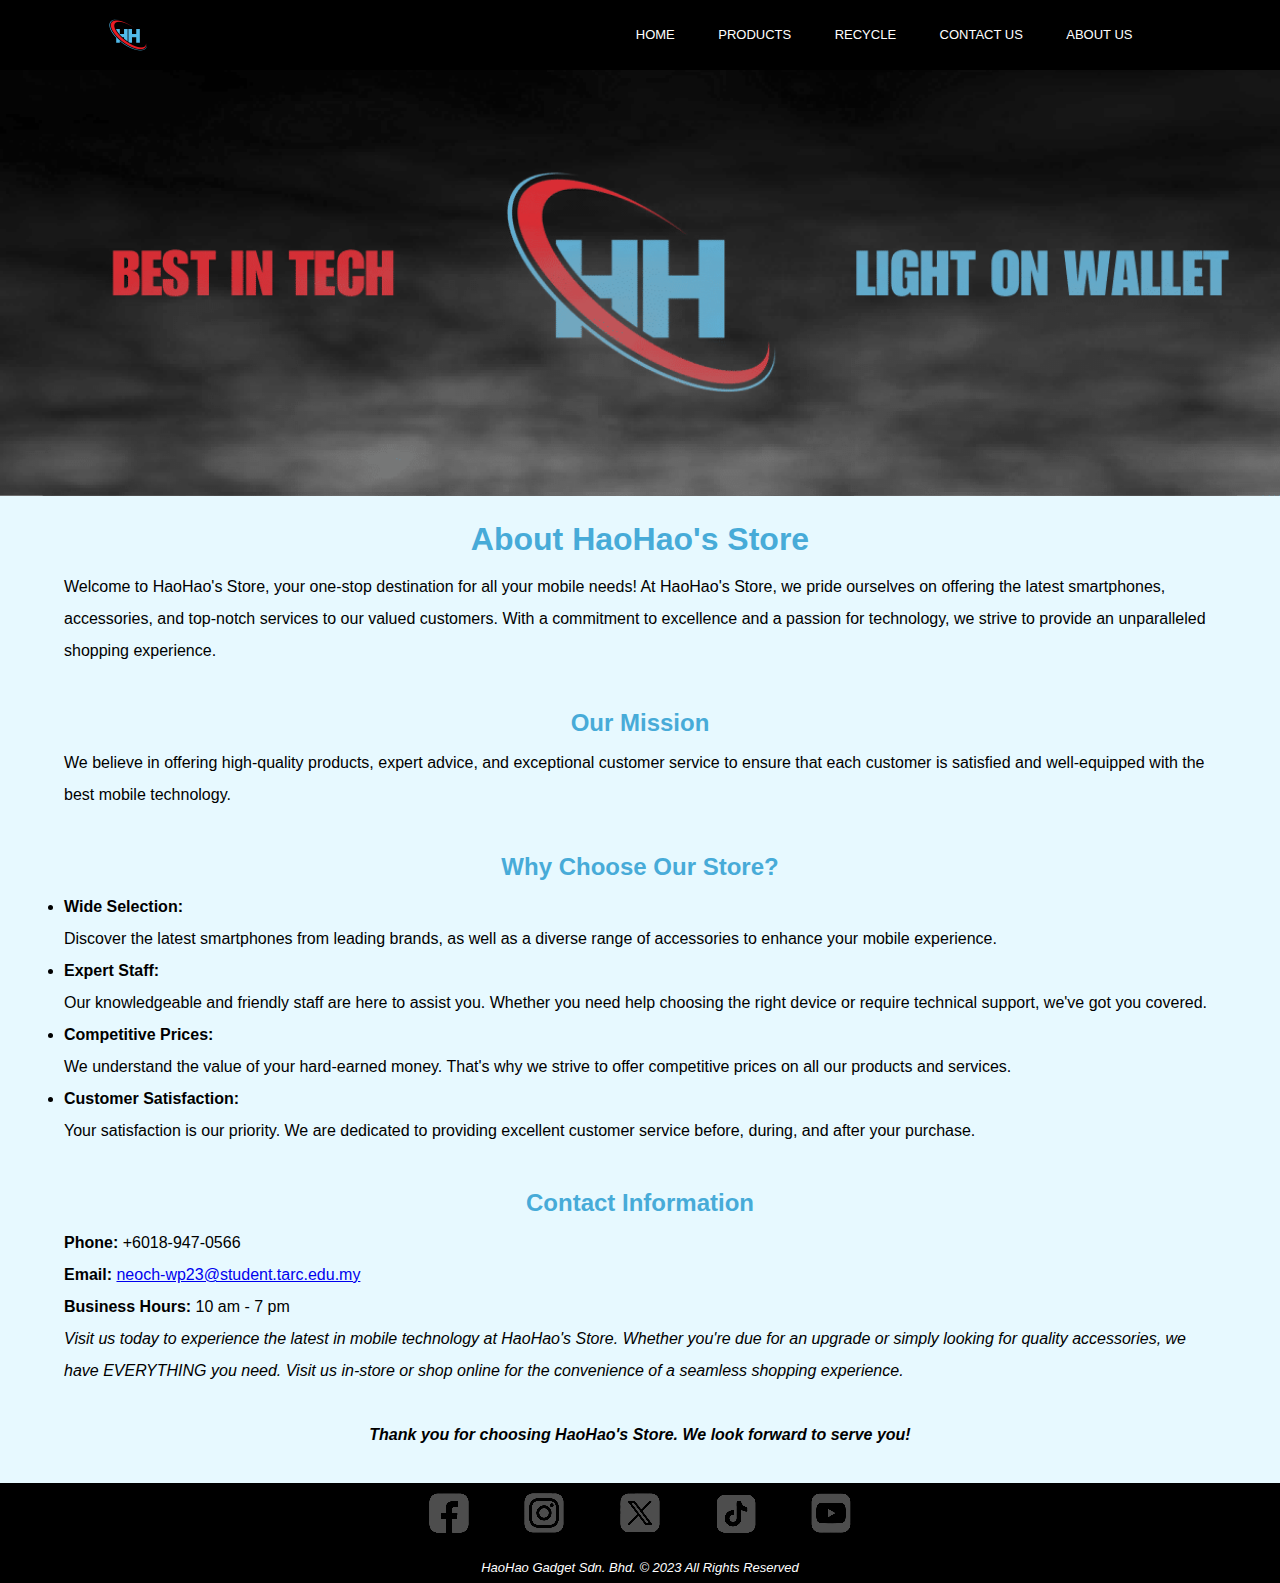
<file: about.html>
<!DOCTYPE html>
<html lang="en">
<head>
    <meta charset="utf-8">
    <meta name="viewport" content="width=device-width, initial-scale=1">
    <title>HaoHao's Store | About Us</title>
    <link rel="icon" type="image/x-icon" href="media/favicon.ico">
    <link rel="stylesheet" href="style.css">
    <link rel="stylesheet" href="about.css">
</head>

<body>
    <nav>
        <div class="navbar-bg">
            <div class="navbar">
                <div class="logo">
                    <a href="index.html">
                        <img src="media/logo.jpg" alt="HaoHao Store logo">
                    </a>
                </div>
                <div class="hscrollmenu">
                    <a href="index.html">Home</a>
                    <a href="products.html">Products</a>
                    <a href="recycle.html">Recycle</a>
                    <a href="contact.html">Contact Us</a>
                    <a href="about.html">About Us</a>
                </div>
            </div>
        </div>
    </nav>

    <header class="fadeIn">
        <img src="media/bannerhaohao.png" alt="Best in Tech, Light on Wallet">
    </header>

    <main class="fadeIn">
        <div class="wrapper">
                <h1 class="about">
                    About HaoHao's Store
                </h1>
                <p>
                    Welcome to HaoHao's Store, 
                    your one-stop destination for all your mobile needs! 
                    At HaoHao's Store, we pride ourselves on offering the latest smartphones, accessories, 
                    and top-notch services to our valued customers. 
                    With a commitment to excellence and a passion for technology, 
                    we strive to provide an unparalleled shopping experience.
                </p>
                <br>

                <h2 class="about">Our Mission</h2>
                <p>
                    We believe in offering high-quality products, expert advice, 
                    and exceptional customer service to ensure that each customer is satisfied 
                    and well-equipped with the best mobile technology.
                </p>
                <br>

                <h2 class="about">Why Choose Our Store?</h2>
                <ul>
                    <li>
                        <strong>Wide Selection: </strong><br>
                        Discover the latest smartphones from leading brands, 
                        as well as a diverse range of accessories to enhance your mobile experience.
                    </li>
                    <li>
                        <strong>Expert Staff: </strong><br>
                        Our knowledgeable and friendly staff are here to assist you. 
                        Whether you need help choosing the right device or require technical support, we've got you covered.
                    </li>
                    <li>
                        <strong>Competitive Prices: </strong><br>
                        We understand the value of your hard-earned money. 
                        That's why we strive to offer competitive prices on all our products and services.
                    </li>
                    <li>
                        <strong>Customer Satisfaction: </strong><br>
                        Your satisfaction is our priority. 
                        We are dedicated to providing excellent customer service before, during, and after your purchase.
                    </li>
                </ul>
                <br>

                <h2 class="about">Contact Information</h2>
                <address>
                    <strong>Phone:</strong> +6018-947-0566
                    <br>
                    <strong>Email:</strong> <a href="mailto:neoch-wp23@student.tarc.edu.my">neoch-wp23@student.tarc.edu.my</a>
                    <br>
                    <strong>Business Hours:</strong> 10 am - 7 pm
                </address>

                <p><em>
                    Visit us today to experience the latest in mobile technology at HaoHao's Store. 
                    Whether you're due for an upgrade or simply looking for quality accessories, 
                    we have EVERYTHING you need. 
                    Visit us in-store or shop online for the convenience of a seamless shopping experience.
                </em></p>
                <br>

                <p class="about">
                    <b><i>Thank you for choosing HaoHao's Store. We look forward to serve you!</i></b>
                </p>
            </div>
    </main>

    <footer>
        <ul>
            <li><a href="https://www.facebook.com/">
                <img src="media/socialfacebook.jpg" alt="Facebook">
            </a></li>
            <li><a href="https://www.instagram.com/">
                <img src="media/socialinstagram.jpg" alt="Instagram">
            </a></li>
            <li><a href="https://x.com/">
                <img src="media/socialx.jpg" alt="X">
            </a></li>
            <li><a href="https://www.tiktok.com/">
                <img src="media/socialtiktok.jpg" alt="TikTok">
            </a></li>
            <li><a href="https://www.youtube.com/">
                <img src="media/socialyoutube.jpg" alt="YouTube">
            </a></li>
        </ul>
        HaoHao Gadget Sdn. Bhd. &copy; 2023 All Rights Reserved
    </footer>
</body>
</html>
</file>
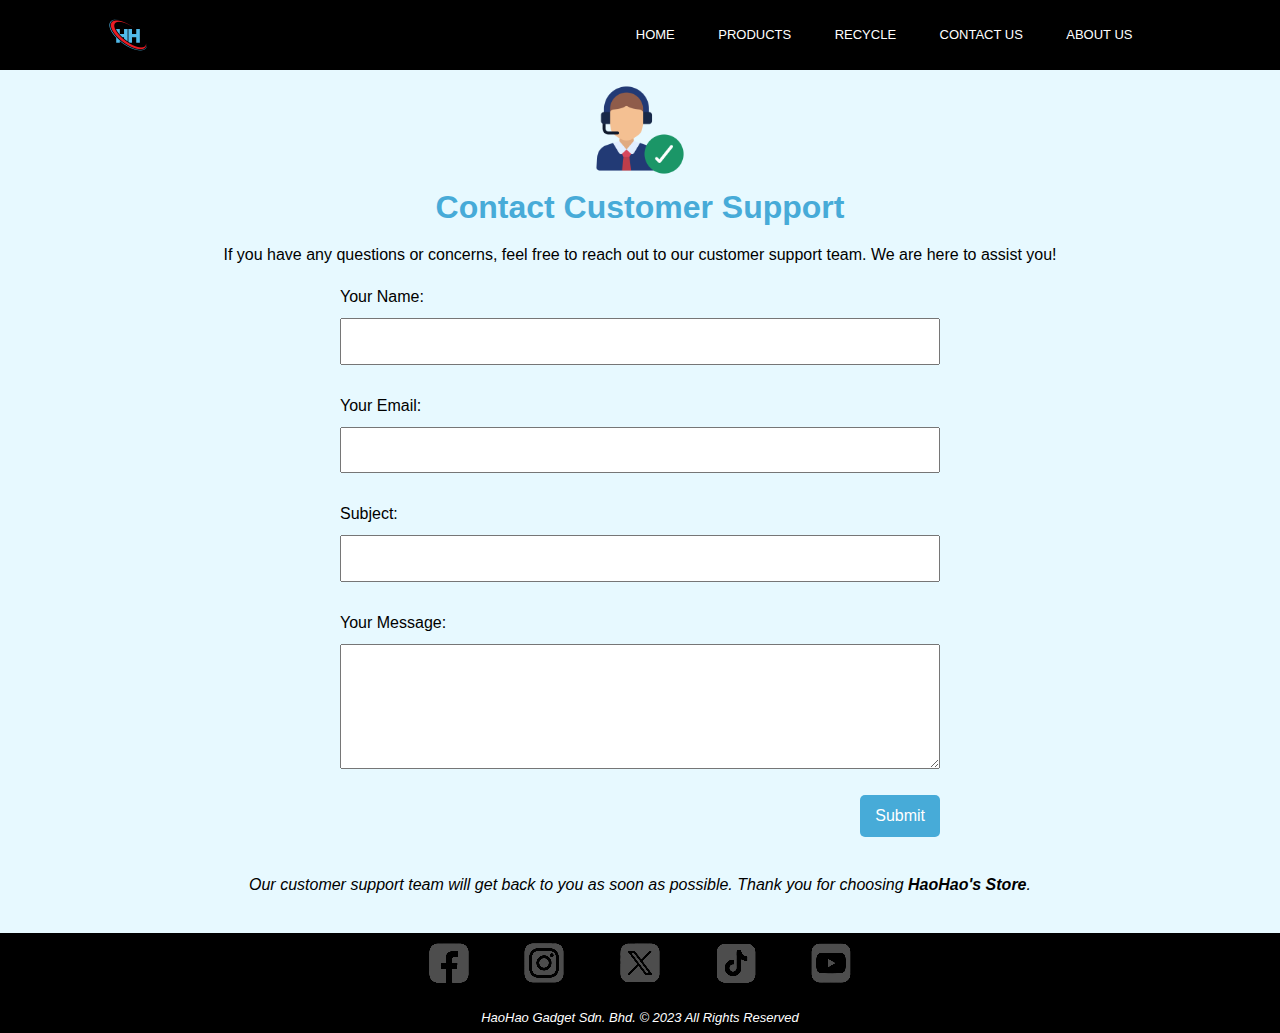
<file: contact.html>
<!DOCTYPE html>
<html lang="en">
<head>
    <meta charset="UTF-8">
    <meta name="viewport" content="width=device-width, initial-scale=1.0">
    <title>HaoHao's Store | Contact</title>
    <link rel="icon" type="image/x-icon" href="media/favicon.ico">
    <link rel="stylesheet" href="style.css">
    <link rel="stylesheet" href="contact.css">
</head>

<body>
    <nav>
        <div class="navbar-bg">
            <div class="navbar">
                <div class="logo">
                    <a href="index.html">
                        <img src="media/logo.jpg" alt="HaoHao Store logo">
                    </a>
                </div>
                <div class="hscrollmenu">
                    <a href="index.html">Home</a>
                    <a href="products.html">Products</a>
                    <a href="recycle.html">Recycle</a>
                    <a href="contact.html">Contact Us</a>
                    <a href="about.html">About Us</a>
                </div>
            </div>
        </div>
    </nav>

    <header class="fadeIn">
        <img src="media/customersupport.png" alt="Customer Support" class="contactimg">
    </header>

    <main class="fadeIn">
        <div class="wrapper">
            <h1>Contact Customer Support</h1>
            <p>
                If you have any questions or concerns, feel free to reach out to our customer support team. 
                We are here to assist you!
            </p>

            <form>
                <label for="name">Your Name:</label>
                <input type="text" id="name" name="name" required>

                <label for="email">Your Email:</label>
                <input type="email" id="email" name="email" required>

                <label for="subject">Subject:</label>
                <input type="text" id="subject" name="subject" required>

                <label for="message">Your Message:</label>
                <textarea id="message" name="message" rows="4" required></textarea>

                <button type="submit" class="submitbutton" onclick="checkMessage()">Submit</button>
                <script src="alert.js"></script>
            </form>

            <br>
            <p><i>
                Our customer support team will get back to you as soon as possible. 
                Thank you for choosing <strong>HaoHao's Store</strong>.
            </i></p>
        </div> 
    </main>

    <footer>
        <ul>
            <li><a href="https://www.facebook.com/">
                <img src="media/socialfacebook.jpg" alt="Facebook">
            </a></li>
            <li><a href="https://www.instagram.com/">
                <img src="media/socialinstagram.jpg" alt="Instagram">
            </a></li>
            <li><a href="https://x.com/">
                <img src="media/socialx.jpg" alt="X">
            </a></li>
            <li><a href="https://www.tiktok.com/">
                <img src="media/socialtiktok.jpg" alt="TikTok">
            </a></li>
            <li><a href="https://www.youtube.com/">
                <img src="media/socialyoutube.jpg" alt="YouTube">
            </a></li>
        </ul>
        HaoHao Gadget Sdn. Bhd. &copy; 2023 All Rights Reserved
    </footer>
</body>
</html>
</file>
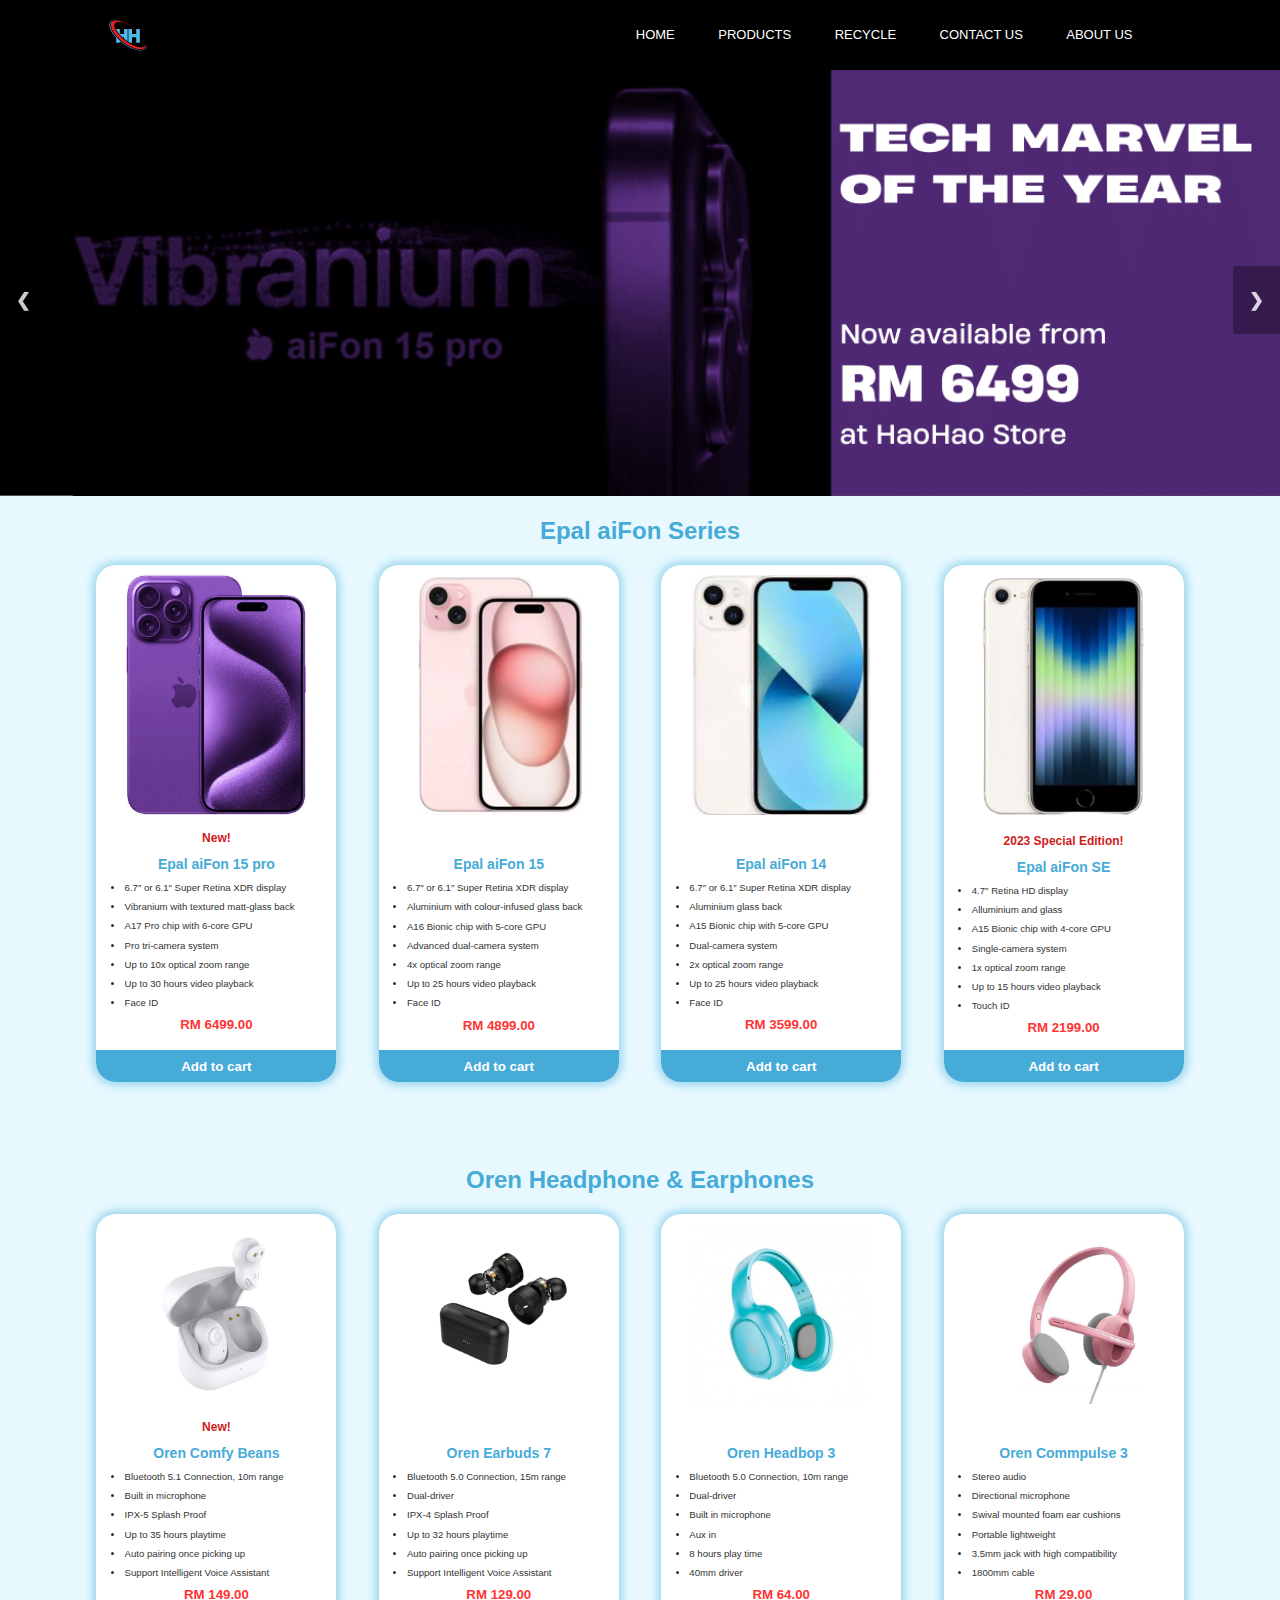
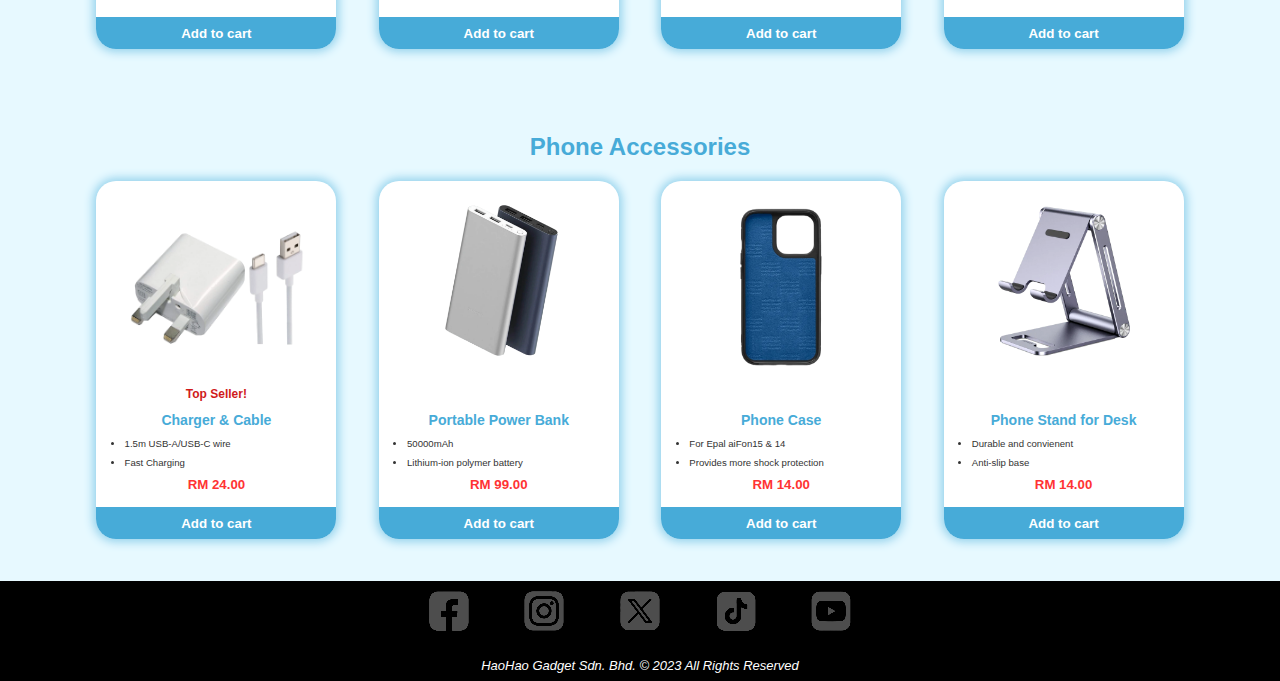
<file: products.html>
<!DOCTYPE html>
<html lang="en">
<head>
    <meta charset="utf-8">
    <meta name="viewport" content="width=device-width, initial-scale=1">
    <title>HaoHao's Store | Products</title>
    <link rel="icon" type="image/x-icon" href="media/favicon.ico">
    <link rel="stylesheet" href="style.css">
    <link rel="stylesheet" href="products.css">
</head>

<body>
    <nav>
        <div class="navbar-bg">
            <div class="navbar">
                <div class="logo">
                    <a href="index.html">
                        <img src="media/logo.jpg" alt="HaoHao Store logo">
                    </a>
                </div>
                <div class="hscrollmenu">
                    <a href="index.html">Home</a>
                    <a href="products.html">Products</a>
                    <a href="recycle.html">Recycle</a>
                    <a href="contact.html">Contact Us</a>
                    <a href="about.html">About Us</a>
                </div>
            </div>
        </div>
    </nav>

    <header>
        <div class="slideshow-container">
            <div class="product-slide fade">
                <a href="#phone"><img src="media/slide1.png" alt="Slide 1 - aiFon 15 Pro Vibranium"></a>
            </div>

            <div class="product-slide fade">
                <a href="#audio"><img src="media/slide2.png" alt="Slide 2 - Oren Comfy Beans"></a>
            </div>

            <div class="product-slide fade">
                <a href="#accessory"><img src="media/slide3.png" alt="Slide 3 - Phone Accessories on Sale"></a>
            </div>

            <div class="product-slide fade">
                <img src="media/slide4.jpg" alt="Slide 4 - Merry Christmas">
            </div>

            <!-- Next & previous button -->
            <a class="prevslide" onclick="plusSlide(-1)">&#10094;</a>
            <a class="nextslide" onclick="plusSlide(1)">&#10095;</a>
            <script src="slideshow.js"></script>
        </div>
    </header>

    <main>
        <div class="wrapper">
            <h2 class="products-title" id="phone">Epal aiFon Series</h2>
            <div class="products">
                <div class="product-box">
                    <div class="product-img">
                        <img src="media/aifon15pro.jpg" alt="aiFon 15 Pro">
                    </div>
                    <div class="product-text">
                        <p class="product-remark">New!</p>
                        <h3>Epal aiFon 15 pro</h3>
                        <ul>
                            <li>6.7″ or 6.1″ Super Retina XDR display</li>
                            <li>Vibranium with textured matt-glass back</li>
                            <li>A17 Pro chip with 6-core GPU</li>
                            <li>Pro tri-camera system</lI> 
                            <li>Up to 10x optical zoom range</li>
                            <li>Up to 30 hours video playback</li>
                            <li>Face ID</li>
                        </ul>
                    </div>
                    <div class="product-price">
                        <h5>RM 6499.00</h5>
                    </div>
                    <div class="product-button">
                        <button type="button" onclick="addToCart()">Add to cart</button>
                    </div>
                </div>

                <div class="product-box">
                    <div class="product-img">
                        <img src="media/aifon15.jpg" alt="aiFon 15">
                    </div>
                    <div class="product-text">
                        <p class="product-remark"><br></p>
                        <h3>Epal aiFon 15</h3>
                        <ul>
                            <li>6.7″ or 6.1″ Super Retina XDR display</li>
                            <li>Aluminium with colour-infused glass back</li>
                            <li>A16 Bionic chip with 5-core GPU</li>
                            <li>Advanced dual-camera system</lI>   
                            <li>4x optical zoom range</li>
                            <li>Up to 25 hours video playback</li>
                            <li>Face ID</li>
                        </ul>
                    </div>
                    <div class="product-price">
                        <h5>RM 4899.00</h5>
                    </div>
                    <div class="product-button">
                        <button type="button" onclick="addToCart()">Add to cart</button>
                    </div>
                </div>

                <div class="product-box">
                    <div class="product-img">
                        <img src="media/aifon14.jpg" alt="Epal aiFon 14">
                    </div>
                    <div class="product-text">
                        <p class="product-remark"><br></p>
                        <h3>Epal aiFon 14</h3>
                        <ul>
                            <li>6.7″ or 6.1″ Super Retina XDR display</li>
                            <li>Aluminium glass back</li>
                            <li>A15 Bionic chip with 5-core GPU</li>
                            <li>Dual-camera system</lI>
                            <li>2x optical zoom range</li>
                            <li>Up to 25 hours video playback</li>
                            <li>Face ID</li>
                        </ul>
                    </div>
                    <div class="product-price">
                        <h5>RM 3599.00</h5>
                    </div>
                    <div class="product-button">
                        <button type="button" onclick="addToCart()">Add to cart</button>
                    </div>
                </div>

                <div class="product-box">
                    <div class="product-img">
                        <img src="media/aifonse.png" alt="Epal aiFon SE">
                    </div>
                    <div class="product-text">
                        <p class="product-remark">2023 Special Edition!</p>
                        <h3>Epal aiFon SE</h3>
                        <ul>
                            <li>4.7″ Retina HD display</li>
                            <li>Alluminium and glass</li>
                            <li>A15 Bionic chip with 4-core GPU</li>
                            <li>Single-camera system</lI>
                            <li>1x optical zoom range</li>
                            <li>Up to 15 hours video playback</li>
                            <li>Touch ID</li>
                        </ul>
                    </div>
                    <div class="product-price">
                        <h5>RM 2199.00</h5>
                    </div>
                    <div class="product-button">
                        <button type="button" onclick="addToCart()">Add to cart</button>
                    </div>
                </div>
            </div>
            <br><br>

            <h2 class="products-title" id="audio">Oren Headphone & Earphones</h2>
            <div class="products">
                <div class="product-box">
                    <div class="product-img">
                        <img src="media/orencomfybeans.jpg" alt="Oren Comfy Beans">
                    </div>
                    <div class="product-text">
                        <p class="product-remark">New!</p>
                        <h3>Oren Comfy Beans</h3>
                        <ul>
                            <li>Bluetooth 5.1 Connection, 10m range</li>
                            <li>Built in microphone</li>
                            <li>IPX-5 Splash Proof</li>
                            <li>Up to 35 hours playtime</li>
                            <li>Auto pairing once picking up</li>
                            <li>Support Intelligent Voice Assistant</li>
                        </ul>
                    </div>
                    <div class="product-price">
                        <h5>RM 149.00</h5>
                    </div>
                    <div class="product-button">
                        <button type="button" onclick="addToCart()">Add to cart</button>
                    </div>
                </div>

                <div class="product-box">
                    <div class="product-img">
                        <img src="media/orenearbuds7.jpg" alt="Oren Earbuds 7">
                    </div>
                    <div class="product-text">
                        <p class="product-remark"><br></p>
                        <h3>Oren Earbuds 7</h3>
                        <ul>
                            <li>Bluetooth 5.0 Connection, 15m range</li>
                            <li>Dual-driver</li>
                            <li>IPX-4 Splash Proof</li>
                            <li>Up to 32 hours playtime</li>
                            <li>Auto pairing once picking up</li>
                            <li>Support Intelligent Voice Assistant</li>
                        </ul>
                    </div>
                    <div class="product-price">
                        <h5>RM 129.00</h5>
                    </div>
                    <div class="product-button">
                        <button type="button" onclick="addToCart()">Add to cart</button>
                    </div>
                </div>

                <div class="product-box">
                    <div class="product-img">
                        <img src="media/orenheadbop3.jpg" alt="Oren Headbop 3">
                    </div>
                    <div class="product-text">
                        <p class="product-remark"><br></p>
                        <h3>Oren Headbop 3</h3>
                        <ul>
                            <li>Bluetooth 5.0 Connection, 10m range</li>
                            <li>Dual-driver</li>
                            <li>Built in microphone</li>
                            <li>Aux in</li>
                            <li>8 hours play time</li>
                            <li>40mm driver</li>
                        </ul>
                    </div>
                    <div class="product-price">
                        <h5>RM 64.00</h5>
                    </div>
                    <div class="product-button">
                        <button type="button" onclick="addToCart()">Add to cart</button>
                    </div>
                </div>

                <div class="product-box">
                    <div class="product-img">
                        <img src="media/orencommpulse3.jpg" alt="Oren Commpulse 3">
                    </div>
                    <div class="product-text">
                        <p class="product-remark"><br></p>
                        <h3>Oren Commpulse 3</h3>
                        <ul>
                            <li>Stereo audio</li>
                            <li>Directional microphone</li>
                            <li>Swival mounted foam ear cushions</li>
                            <li>Portable lightweight</li>
                            <li>3.5mm jack with high compatibility</li>
                            <li>1800mm cable</li>   
                        </ul>
                    </div>
                    <div class="product-price">
                        <h5>RM 29.00</h5>
                    </div>
                    <div class="product-button">
                        <button type="button" onclick="addToCart()">Add to cart</button>
                    </div>
                </div>
            </div>
            <br><br>

            <h2 class="products-title" id="accessory">Phone Accessories</h2>
            <div class="products">
                <div class="product-box">
                    <div class="product-img">
                        <img src="media/accchargercable.png" alt="Charger & Cable">
                    </div>
                    <div class="product-text">
                        <p class="product-remark">Top Seller!</p>
                        <h3>Charger & Cable</h3>
                        <ul>
                            <li>1.5m USB-A/USB-C wire</li>
                            <li>Fast Charging</li>
                        </ul>
                    </div>
                    <div class="product-price">
                        <h5>RM 24.00</h5>
                    </div>
                    <div class="product-button">
                        <button type="button" onclick="addToCart()">Add to cart</button>
                    </div>
                </div>

                <div class="product-box">
                    <div class="product-img">
                        <img src="media/accpowerbank.png" alt="Portable Power Bank">
                    </div>
                    <div class="product-text">
                        <p class="product-remark"><br></p>
                        <h3>Portable Power Bank</h3>
                        <ul>
                            <li>50000mAh</li>
                            <li>Lithium-ion polymer battery</li>
                        </ul>
                    </div>
                    <div class="product-price">
                        <h5>RM 99.00</h5>
                    </div>
                    <div class="product-button">
                        <button type="button" onclick="addToCart()">Add to cart</button>
                    </div>
                </div>

                <div class="product-box">
                    <div class="product-img">
                        <img src="media/accphonecase.png" alt="Phone Case">
                    </div>
                    <div class="product-text">
                        <p class="product-remark"><br></p>
                        <h3>Phone Case</h3>
                        <ul>
                            <li>For Epal aiFon15 & 14</li>
                            <li>Provides more shock protection</li>
                        </ul>
                    </div>
                    <div class="product-price">
                        <h5>RM 14.00</h5>
                    </div>
                    <div class="product-button">
                        <button type="button" onclick="addToCart()">Add to cart</button>
                    </div>
                </div>

                <div class="product-box">
                    <div class="product-img">
                        <img src="media/accphoneholder.jpg" alt="Phone Stand">
                    </div>
                    <div class="product-text">
                        <p class="product-remark"><br></p>
                        <h3>Phone Stand for Desk</h3>
                        <ul>
                            <li>Durable and convienent</li>
                            <li>Anti-slip base</li>
                        </ul>
                    </div>
                                        <div class="product-price">
                        <h5>RM 14.00</h5>
                    </div>
                    <div class="product-button">
                        <button type="button" onclick="addToCart()">Add to cart</button>
                    </div>
                </div>
            </div>

            <script src="alert.js"></script>
        </div>
    </main>

    <footer>
        <ul>
            <li><a href="https://www.facebook.com/">
                <img src="media/socialfacebook.jpg" alt="Facebook">
            </a></li>
            <li><a href="https://www.instagram.com/">
                <img src="media/socialinstagram.jpg" alt="Instagram">
            </a></li>
            <li><a href="https://x.com/">
                <img src="media/socialx.jpg" alt="X">
            </a></li>
            <li><a href="https://www.tiktok.com/">
                <img src="media/socialtiktok.jpg" alt="TikTok">
            </a></li>
            <li><a href="https://www.youtube.com/">
                <img src="media/socialyoutube.jpg" alt="YouTube">
            </a></li>
        </ul>
        HaoHao Gadget Sdn. Bhd. &copy; 2023 All Rights Reserved
    </footer>
</body>
</html>
</file>
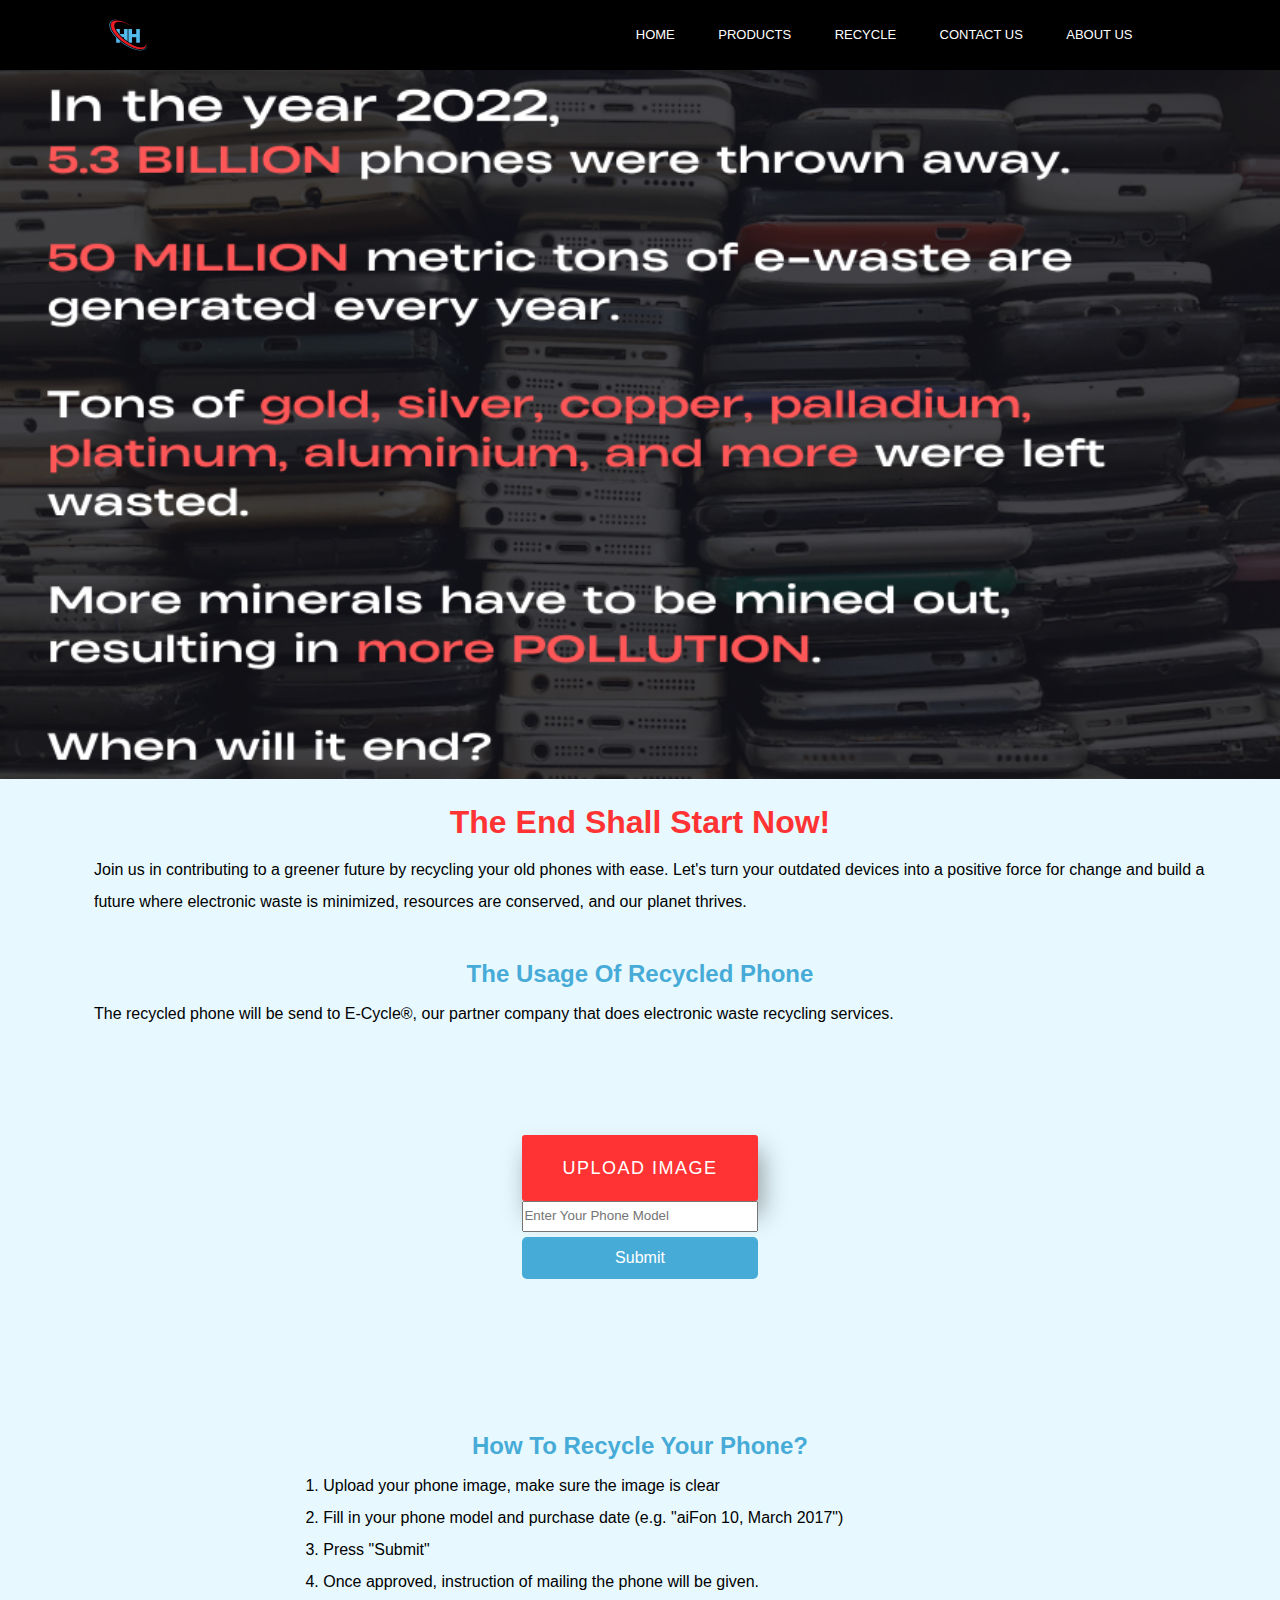
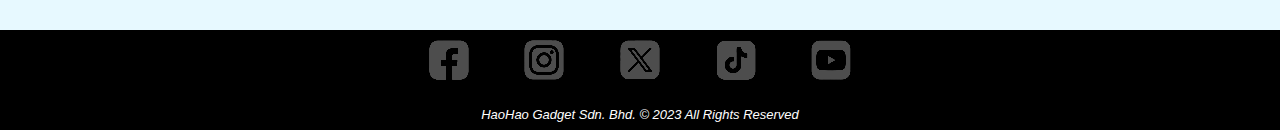
<file: recycle.html>
<!DOCTYPE html>
<html lang="en">
<head>
    <meta charset="utf-8">
    <meta name="viewport" content="width=device-width, initial-scale=1">
    <link rel="icon" type="image/x-icon" href="media/favicon.ico">
    <title>HaoHao's Store | Recycle</title>
    <link rel="stylesheet" href="style.css">
    <link rel="stylesheet" href="recycle.css">
</head>

<body>
    <nav>
        <div class="navbar-bg">
            <div class="navbar">
                <div class="logo">
                    <a href="index.html">
                        <img src="media/logo.jpg" alt="HaoHao Store logo">
                    </a>
                </div>
                <div class="hscrollmenu">
                    <a href="index.html">Home</a>
                    <a href="products.html">Products</a>
                    <a href="recycle.html">Recycle</a>
                    <a href="contact.html">Contact Us</a>
                    <a href="about.html">About Us</a>
                </div>
            </div>
        </div>
    </nav>

    <header class="fadeIn">
        <img src="media/phonerecycle.png" alt="Importance of Phone Recycling">
    </header>

    <main class="fadeIn">
        <div class="wrapper">
            <h1 class="important">The End Shall Start Now!</h1>
            <p> 
                Join us in contributing to a greener future by recycling your old phones with ease. 
                Let's turn your outdated devices into a positive force for change 
                and build a future where electronic waste is minimized, resources are conserved, and our planet thrives.
            </p>
            <br>
            <h2>The Usage Of Recycled Phone</h2>
            <p>
                The recycled phone will be send to E-Cycle&REG;, 
                our partner company that does electronic waste recycling services.
            </p>

            <form>
                <div class="recyclePage">
                    <input type="file" id="uploadBtn" required>
                    <label for="uploadBtn">Upload image</label>
                    <input type="text" value="" id="Input" placeholder="Enter Your Phone Model" required>
                    <button class="submitbutton" onclick="checkRecycle()">Submit</button>
                    <script src="alert.js"></script>
                </div>
            </form>
            <br>
            <h2>How To Recycle Your Phone?</h2>
            <div class="steps">
                <ol>
                    <li>Upload your phone image, make sure the image is clear</li>
                    <li>Fill in your phone model and purchase date (e.g. "aiFon 10, March 2017")</li>
                    <li>Press "Submit"</li>
                    <li>Once approved, instruction of mailing the phone will be given. </li>
                </ol>
            </div>
        </div>
    </main>

    <footer>
        <ul>
            <li><a href="https://www.facebook.com/">
                <img src="media/socialfacebook.jpg" alt="Facebook">
            </a></li>
            <li><a href="https://www.instagram.com/">
                <img src="media/socialinstagram.jpg" alt="Instagram">
            </a></li>
            <li><a href="https://x.com/">
                <img src="media/socialx.jpg" alt="X">
            </a></li>
            <li><a href="https://www.tiktok.com/">
                <img src="media/socialtiktok.jpg" alt="TikTok">
            </a></li>
            <li><a href="https://www.youtube.com/">
                <img src="media/socialyoutube.jpg" alt="YouTube">
            </a></li>
        </ul>
        HaoHao Gadget Sdn. Bhd. &copy; 2023 All Rights Reserved
    </footer>
</body>
</html>
</file>
<file: style.css>
/* Colour pallete 
(red and blue based on company logo) */
:root{
    --dark-red:             #D01B1B;
    --red:                  #FF3333;
    --light-red:            #FF6666;
    --white:                #FFFFFF;
    --very3-light-blue:     #E7F9FF;
    --very2-light-blue:     #CAE1FF;
    --very-light-blue:      #B0E0E6;
    --light-blue:           #95D2EC;
    --blue:                 #47ABD8;
    --dark-gray:            #333333;
    --black:                #000000;
}

/* General styles for all webpages */
html{
    scroll-behavior: smooth;
    scroll-padding-top: 4.5rem;
}

*{
    margin: 0;
    padding: 0;
    font-family: Verdana, Tahoma, sans-serif;
    box-sizing: border-box;
    line-height: 2;
}

body{
    background-color: var(--very3-light-blue);
}

img{
    width: 100%;
}

h1, h2, h3, h4, h5, h6{
    text-align: center;
    color: var(--blue);
}

/* Navigation bar 
(with horizontal scroll)*/
nav {
    top: 0;
    min-width: 100%;
    height: 70px;
    background-size: cover;
    background-position: center;
    background-color: black;
    z-index: 1;
    position: fixed;
}

nav .navbar-bg {
    position: absolute;
    top: 0;
    left: 0;
    width: 100%;
    height: 100%;
}

nav .navbar-bg .navbar {
    position: absolute;
    top: 50%;
    left: 50%;
    width: 80%;
    transform: translate(-50%, -50%);
    display: flex;
    align-items: center;
    justify-content: space-between;
}

nav .navbar-bg .navbar .logo {
    position: relative;
}

nav .navbar-bg .navbar .logo a img {
    display: block;
    position: absolute;
    top: 50%;
    left: 50%;
    transform: translate(-50%, -50%);
    height: 60px;
    width: auto;
    object-fit: cover;
    cursor: pointer;
}

.logo a {
    text-decoration: none;
}

.logo {
    max-width: 100%;
    max-height: 100%;
    height: auto;
}

.hscrollmenu{
    right: 0;
    max-width: 75%;
    position: absolute; 
    overflow: auto;
    white-space: nowrap;
}

.hscrollmenu a{
    display: inline-block;
    color: white;
    text-align: center;
    margin: 1.5em;
    font-size: small;
    text-decoration: none;
    text-transform: uppercase;
    border-top: 2px solid black;
    border-bottom: 2px solid black;
}

.hscrollmenu a:hover{
    color: var(--blue);
    border-bottom: 2px solid var(--red);
}

/* Header */
header{
    padding-top: 69px;
}

/* Main */
main{
    position: relative;
    display: flex;
    width: 100%;
    height: 100%;
}

.title{
    text-align: center;
}

.wrapper{
    position: relative;
    width: 90%;
    min-height: 82vh;
    margin-left: auto;
    margin-right: auto;
    padding-bottom: 2em;
}

/* Footer */
footer{
    position: relative;
    left: 0;
    bottom: 0;
    min-height: 100px;
    min-width: 100%;
    padding-top: 10px;
    background-color: black;
    color: white;
    text-align: center;
    font-size: small;
    font-style: italic;
    justify-content: center;
}

footer ul{
    list-style: none;
    padding-bottom: 1em;
}

footer ul li{
    display: inline;
    padding: 2em;
}

footer ul li a{
    text-decoration: none;
}

footer ul li a img{
    max-width: 40px;
    max-height: 40px;
    height: auto;
    filter: contrast(500%);
    opacity: 0.3;
}

footer ul li a img:hover{
    opacity: 0.6;
}

/* FadeIn animation */
@keyframes fadeIn {
    from {
        opacity: 0;
    }
    to {
        opacity: 1;
    }
}

.fadeIn {
    animation: fadeIn 1s ease-in-out;
}

/* Submit button */
.submitbutton {
    background-color: var(--blue);
    color: white;
    padding: 5px 15px;
    border: none;
    border-radius: 5px;
    cursor: pointer;    
    font-size: 16px;
}

.submitbutton:hover{
    background-color: var(--light-red);
}

.submitbutton:active{
    transform:scale(0.9);
}

/* Scrollbar */
::-webkit-scrollbar{
    width: 20px;
}

::-webkit-scrollbar-track{
    background-color: var(--very-light-blue);
    border-radius: 5px;
}

::-webkit-scrollbar-thumb{
    background-color: var(--blue);
    border-radius: 5px;
}

::-webkit-scrollbar-thumb:hover{
    background-color: var(--light-red);
}


/* Text when selected by mouse*/
h1::selection, 
h2::selection, 
h3::selection,
button::selection{
    color: var(--dark-red);
}

h4::selection, 
h5::selection, 
h6::selection,
p::selection, 
ul li::selection, 
ol li::selection, 
strong::selection, 
em::selection, 
b::selection, 
i::selection, 
address::selection, 
label::selection,
input::selection,
footer::selection,
a::selection,
img::selection{
    background-color: var(--light-blue);
}

br::selection{
    color: white;
}
</file>
<file: about.css>
/* Styles exclusive for about.html with inheritance from style.css */
.about{
    text-align: center;
}

address{
    font-style: normal;
}
</file>
<file: contact.css>
/* Styles exclusive for contact.html with inheritance from style.css */
p {
    text-align: center;
}

.contactimg{
    display: block;
    height: 10vh;
    width: auto;
    margin: 1em auto 0;
}

/* Form */
form {
    max-width: 600px;
    margin: 0 auto;
}

label {
    display: block;
    margin-top: 10px;
}

input, textarea {
    width: 100%;
    padding: 8px;
    margin-top: 5px;
    margin-bottom: 15px;
    box-sizing: border-box;
}

textarea {
    resize: vertical;
    min-height: 4rem;
}

button{
    display: block;
    margin-left: auto;
    margin-right: 0;
}
</file>
<file: products.css>
/* Styles exclusive for products.html with inheritance from style.css */
/* Product boxes*/
.products-title{
    text-align: center;
}

.products{
    display: flex;
    flex-wrap: wrap;
    text-align: center;
    justify-content: space-evenly;
    width: 100%;
    margin-left: auto;
    margin-right: auto;
}

.product-box{
    position: relative;
    min-width: 240px;
    width: 15vw;
    min-height: 30vh;
    display: inline-block;
    margin: 10px;
    background-color: white;
    word-wrap: break-word;
    box-shadow: 0px 0px 10px 3px var(--light-blue);
    padding-bottom: 2.5em;
    text-align: center;
    border-radius: 20px;
}

.products-title{
    padding: 0;
}

.product-img{
    max-width: 180px;
    margin: 10px auto 0;
}

.product-remark{
    color: var(--dark-red);
    font-weight: bold;
    text-align: center;
    margin: 0px;
    padding: 0px;
}

.product-text{
    text-align: left;
    padding: 0 5px;
    font-size: 0.75em;
}

.product-text ul li{
    color: var(--dark-gray);
    list-style-position: inside;
    padding-left: 1em;
    font-size: 0.8em;
    line-height: 2;
}

.product-price h5{
    color: var(--red);
    position: relative;
    bottom: 0;
}

.product-button{
    background-color: var(--blue);
    position: absolute;
    bottom: 0;
    width: 100%;
    border-radius: 0px 0px 20px 20px;
}

.product-button button{
    background: none;
    border: none;
    cursor: pointer;
    font-weight: bold;
    color: white;
    border-radius: 0px 0px 20px 20px;
    width: 100%;
}

button:active{
    transform:scale(0.9);
}

.product-button:hover{
    background-color: var(--light-red) ;
}

/* Slideshow*/
.slideshow-container{
    max-width: 2000px;
    width: 100%;
    position: relative;
    margin: auto;
}

.product-slide{
    display: none;
}

.prevslide, .nextslide{
    cursor: pointer;
    position: absolute;
    top: 50%;
    width: auto;
    margin-top:-22px;
    padding: 16px;
    background-color: rgba(0,0,0,0.4);
    color: white;
    font-weight: bold;
    font-size: 18px;
    border-radius: 0 3px 3px 0;
    opacity: 0.8;
}

.nextslide{
    right: 0;
    border-radius: 3px 0 0 3px;
}

.prevslide:hover, .nextslide:hover{
    background-color: rgba(0,0,0,0.7);
}

.nextslide:active{
    transform: scale(0.9); 
    transform: translateX(2px);
}

.prevslide:active{
    transform: scale(0.9); 
    transform: translateX(-2px);
}

.fade{
    animation: fade 1s;
}

@keyframes fade{
    from{opacity: 0.5;}
    to{opacity: 1;}
}
</file>
<file: recycle.css>
/* Style exclusive for recycle.html 
with inheritance from style.css */
.recyclePage{
    height: 40vh;
    display: grid;
    place-content: center;
}

p{
    margin-left: 30px;
}

.important{
    color:var(--red);
}

.image{
    width: 400px;
    height: auto;
    margin-left: 460px;
}

.steps{
    width: 55%;
    margin-left: auto;
    margin-right: auto;
}

/* Form */
input[type="file"]{
    display: none;
    cursor: pointer;
}

label{
    display: inline-block;
    text-transform: uppercase;
    color: white;
    background: var(--red);
    text-align: center;
    padding: 15px 40px;
    font-size: 18px;
    letter-spacing: 1.5px;
    user-select: none;
    cursor: pointer;
    box-shadow: 5px 15px 25px rgba(0,0,0,0.35);
    border-radius: 3px;
}

label i{
    font-size: 20px;
    margin-right: 10px;
}

label:hover{
    background: var(--light-red);
}

label:active{
    transform:scale(0.9);
}

button{
    margin: 5px 0;
}
</file>
